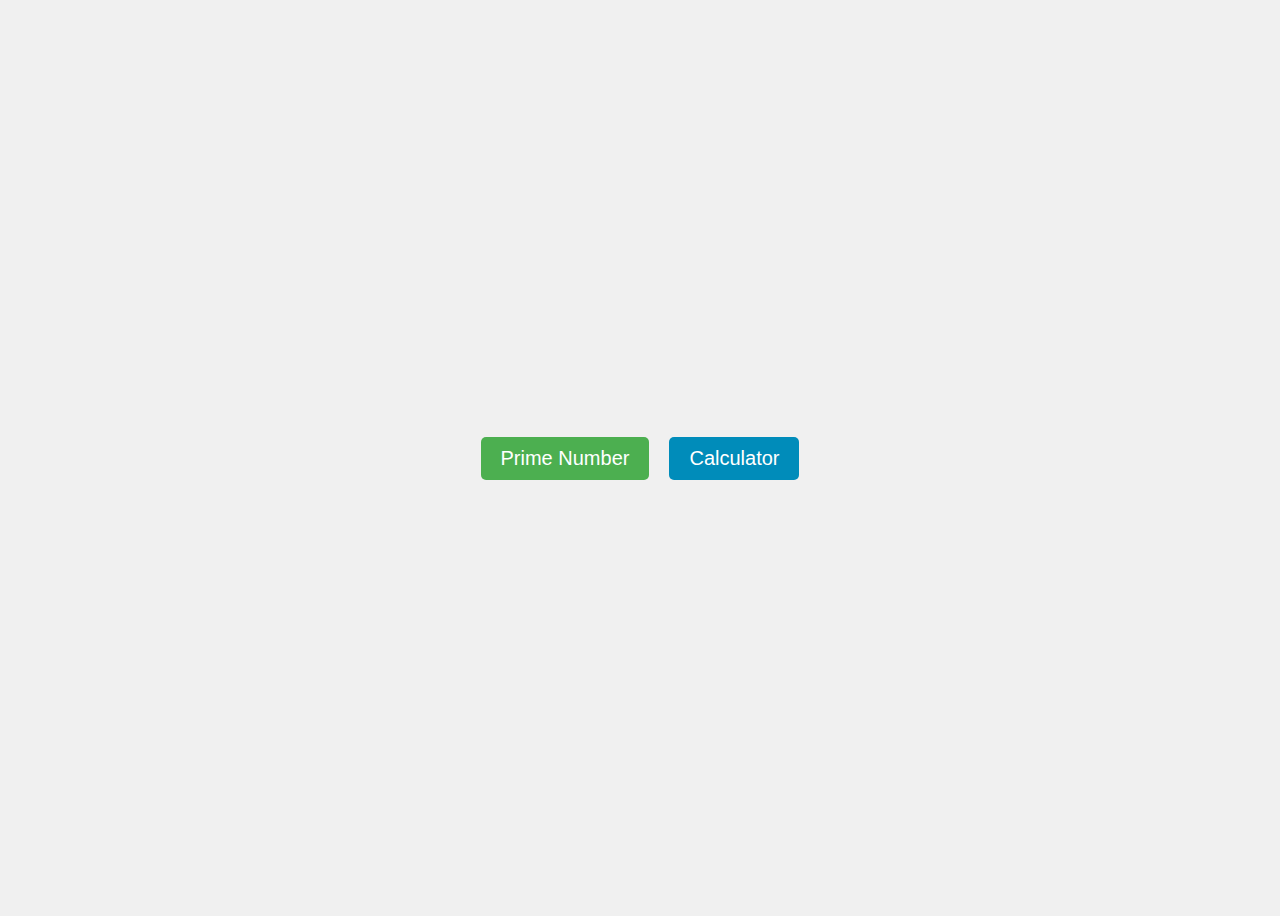
<file: index.html>
<!DOCTYPE html>
<html>
<head>
    <style>
        body {
            display: flex;
            justify-content: center;
            align-items: center;
            height: 100vh;
            background-color: #f0f0f0;
        }
        .button {
            font-size: 20px;
            padding: 10px 20px;
            margin: 10px;
            border: none;
            border-radius: 5px;
            cursor: pointer;
            transition: background-color 0.3s ease;
        }
        .button-prime {
            background-color: #4CAF50;
            color: white;
        }
        .button-prime:hover {
            background-color: #45a049;
        }
        .button-calculator {
            background-color: #008CBA;
            color: white;
        }
        .button-calculator:hover {
            background-color: #007B9A;
        }
    </style>
</head>
<body>
    <button class="button button-prime" onclick="window.location.href='prime.html'">Prime Number</button>
    <button class="button button-calculator" onclick="window.location.href='calculator.html'">Calculator</button>
</body>
</html>
</file>
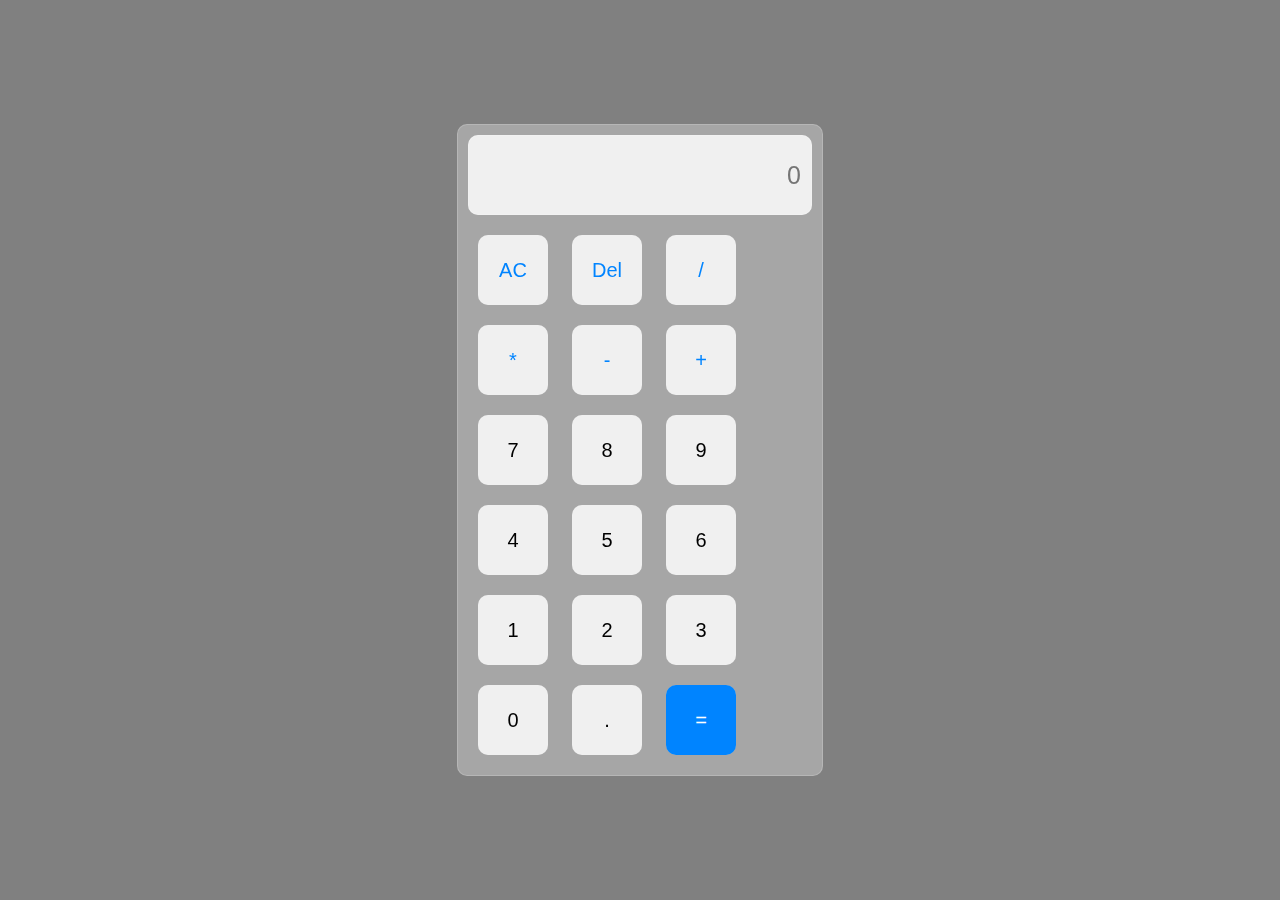
<file: calculator.html>
<!DOCTYPE html>
<html lang="en">

<head>
    <meta charset="UTF-8">
    <meta name="viewport" content="width=device-width, initial-scale=1.0">
    <style>
        * {
            padding: 0;
            margin: 0;
            box-sizing: border-box;
        }
        
        .container {
            width: 100%;
            height: 100vh;
            background: grey;
            display: flex;
            justify-content: center;
            align-items: center;
        }
        
        .calculator {
            background: rgba(255, 255, 255, 0.3);
            backdrop-filter: blur(7px);
            -webkit-backdrop-filter: blur(7px);
            border-radius: 10px;
            border: 1px solid rgba(255, 255, 255, 0.18);
            padding: 10px;
        }
        
        .buttons_div .row button {
            width: 70px;
            height: 70px;
            outline: none;
            background: rgba(255, 255, 255, 0.75);
            backdrop-filter: blur(9px);
            -webkit-backdrop-filter: blur(9px);
            border-radius: 10px;
            border: 1px solid rgba(255, 255, 255, 0.18);
            margin: 10px;
            border: none;
            font-size: 20px;
        }
        
        .output_div .output {
            padding: 10px;
            width: 100%;
            height: 80px;
            text-align: right;
            font-size: 25px;
            outline: none;
            background: rgba(255, 255, 255, 0.75);
            backdrop-filter: blur(9px);
            -webkit-backdrop-filter: blur(9px);
            border-radius: 10px;
            border: 1px solid rgba(255, 255, 255, 0.18);
            margin-bottom: 10px;
        }
        
        .top_row button,
        .color_btn {
            color: rgb(0, 132, 255);
        }
        
        .equal {
            background: rgb(0, 132, 255) !important;
            color: #fff;
        }
    </style>
    <title>Arithmetic Service</title>
</head>

<body>

    <div class="container">
        <div class="calculator">
            <div class="output_div">
                <input type="text" placeholder="0" name="output" id="output" class="output">
            </div>
            <div class="buttons_div">
                <div class="row top_row">
                    <button onclick="allClear()">AC</button>
                    <button onclick="deleteNum()">Del</button>
                    <button onclick="displayNum('/')">/</button>


                </div>
                <div class="row">
                    <button class="color_btn" onclick="displayNum('*')">*</button>
                    <button class="color_btn" onclick="displayNum('-')">-</button>
                    <button class="color_btn" onclick="displayNum('+')">+</button>

                </div>
                <div class="row">
                    <button onclick="displayNum('7')">7</button>
                    <button onclick="displayNum('8')">8</button>
                    <button onclick="displayNum('9')">9</button>

                </div>
                <div class="row">
                    <button onclick="displayNum('4')">4</button>
                    <button onclick="displayNum('5')">5</button>
                    <button onclick="displayNum('6')">6</button>
                </div>
                <div class="row">
                    <button onclick="displayNum('1')">1</button>
                    <button onclick="displayNum('2')">2</button>
                    <button onclick="displayNum('3')">3</button>
                </div>
                <div class="row">
                    <button onclick="displayNum('0')">0</button>
                    <button onclick="displayNum('.')">.</button>
                    <button class="equal" onclick="calculate()">=</button>
                </div>
            </div>
        </div>
    </div>
    <script>
        var outputDiv = document.getElementById("output");

        const displayNum = (num) => {
            outputDiv.value += num;
        }

        const deleteNum = () => {
            outputDiv.value = outputDiv.value.slice(0, -1);
        }
        const allClear = () => {
            outputDiv.value = '';
        }
        const calculate = () => {
            console.log("geg");
            fetch(`https://arithmetic-service-ybp6.onrender.com/calculate/${outputDiv.value}`)
                .then(response => response.text())
                .then(data => {
                    outputDiv.value = data;
                })
                .catch(error => console.error('Error:', error));
        }
    </script>
</body>

</html>
</file>
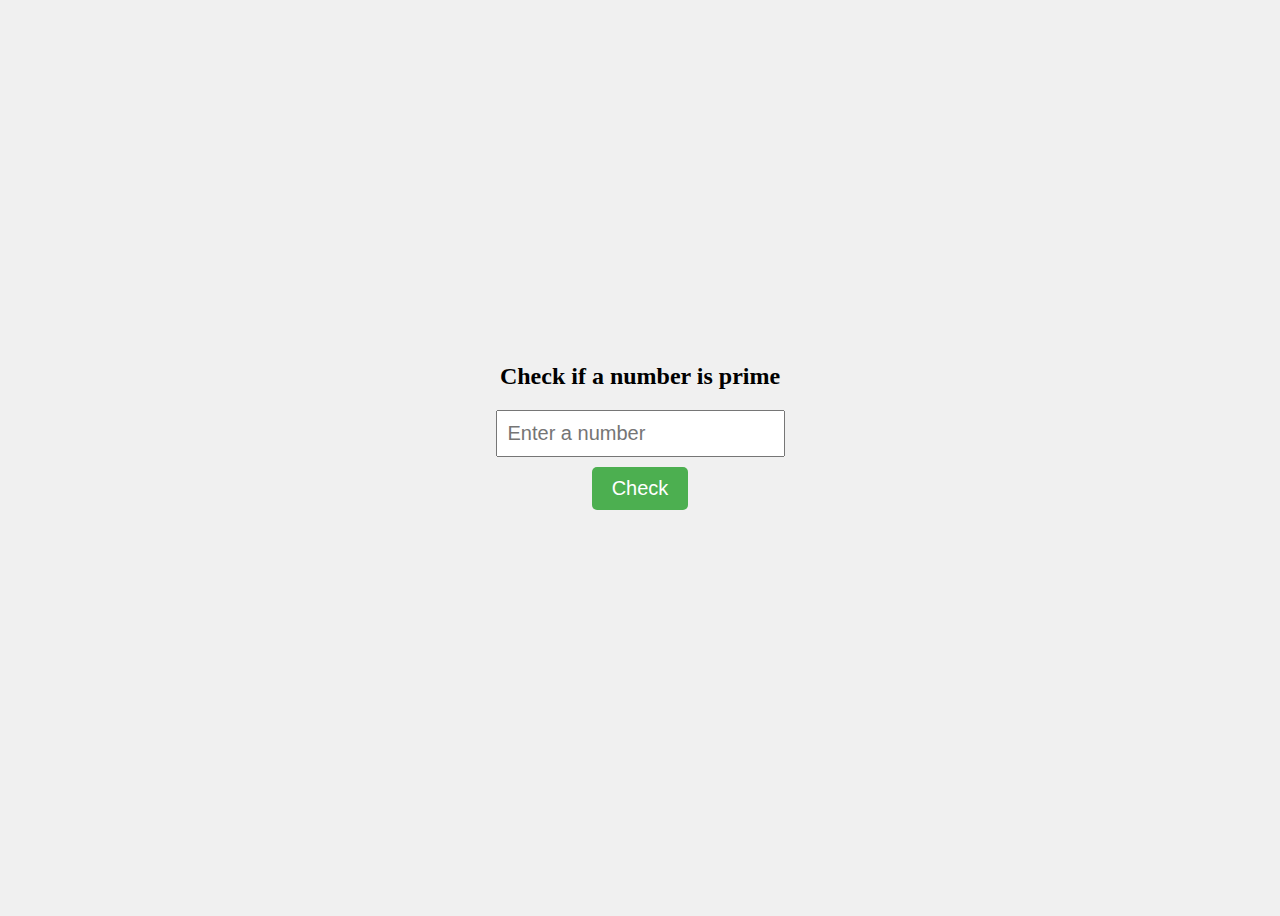
<file: prime.html>
<!DOCTYPE html>
<html>
<head>
    <style>
        body {
            display: flex;
            flex-direction: column;
            justify-content: center;
            align-items: center;
            height: 100vh;
            background-color: #f0f0f0;
        }
        h1 {
            font-size: 24px;
            margin-bottom: 20px;
        }
        #numberToTest {
            padding: 10px;
            font-size: 20px;
            margin-bottom: 10px;
        }
        .button {
            font-size: 20px;
            padding: 10px 20px;
            border: none;
            border-radius: 5px;
            cursor: pointer;
            transition: background-color 0.3s ease;
            background-color: #4CAF50;
            color: white;
        }
        .button:hover {
            background-color: #45a049;
        }
        #primeCheckResult {
            margin-top: 20px;
            font-size: 20px;
            padding: 10px;
            border-radius: 5px;
        }
        .prime {
            background-color: #4CAF50;
            color: white;
        }
        .not-prime {
            background-color: #f44336;
            color: white;
        }
    </style>
</head>
<body>
    <h1>Check if a number is prime</h1>
    <input id="numberToTest" type="number" placeholder="Enter a number">
    <button class="button" onclick="isPrime()">Check</button>
    <p id="primeCheckResult"></p>

    <script>
        async function isPrime() {
            const numberToTest = document.getElementById("numberToTest");            
            let n = numberToTest.value;            
            const response = await fetch("https://primes-service-yp4f.onrender.com/primes/" + n);
            const result = await response.json();
            const resultElement = document.getElementById("primeCheckResult");
            if (result) {
                resultElement.innerText = n + " is a prime number.";
                resultElement.className = "prime";
            } else {
                resultElement.innerText = n + " is not a prime number.";
                resultElement.className = "not-prime";
            }
        }
    </script>
</body>
</html>
</file>
